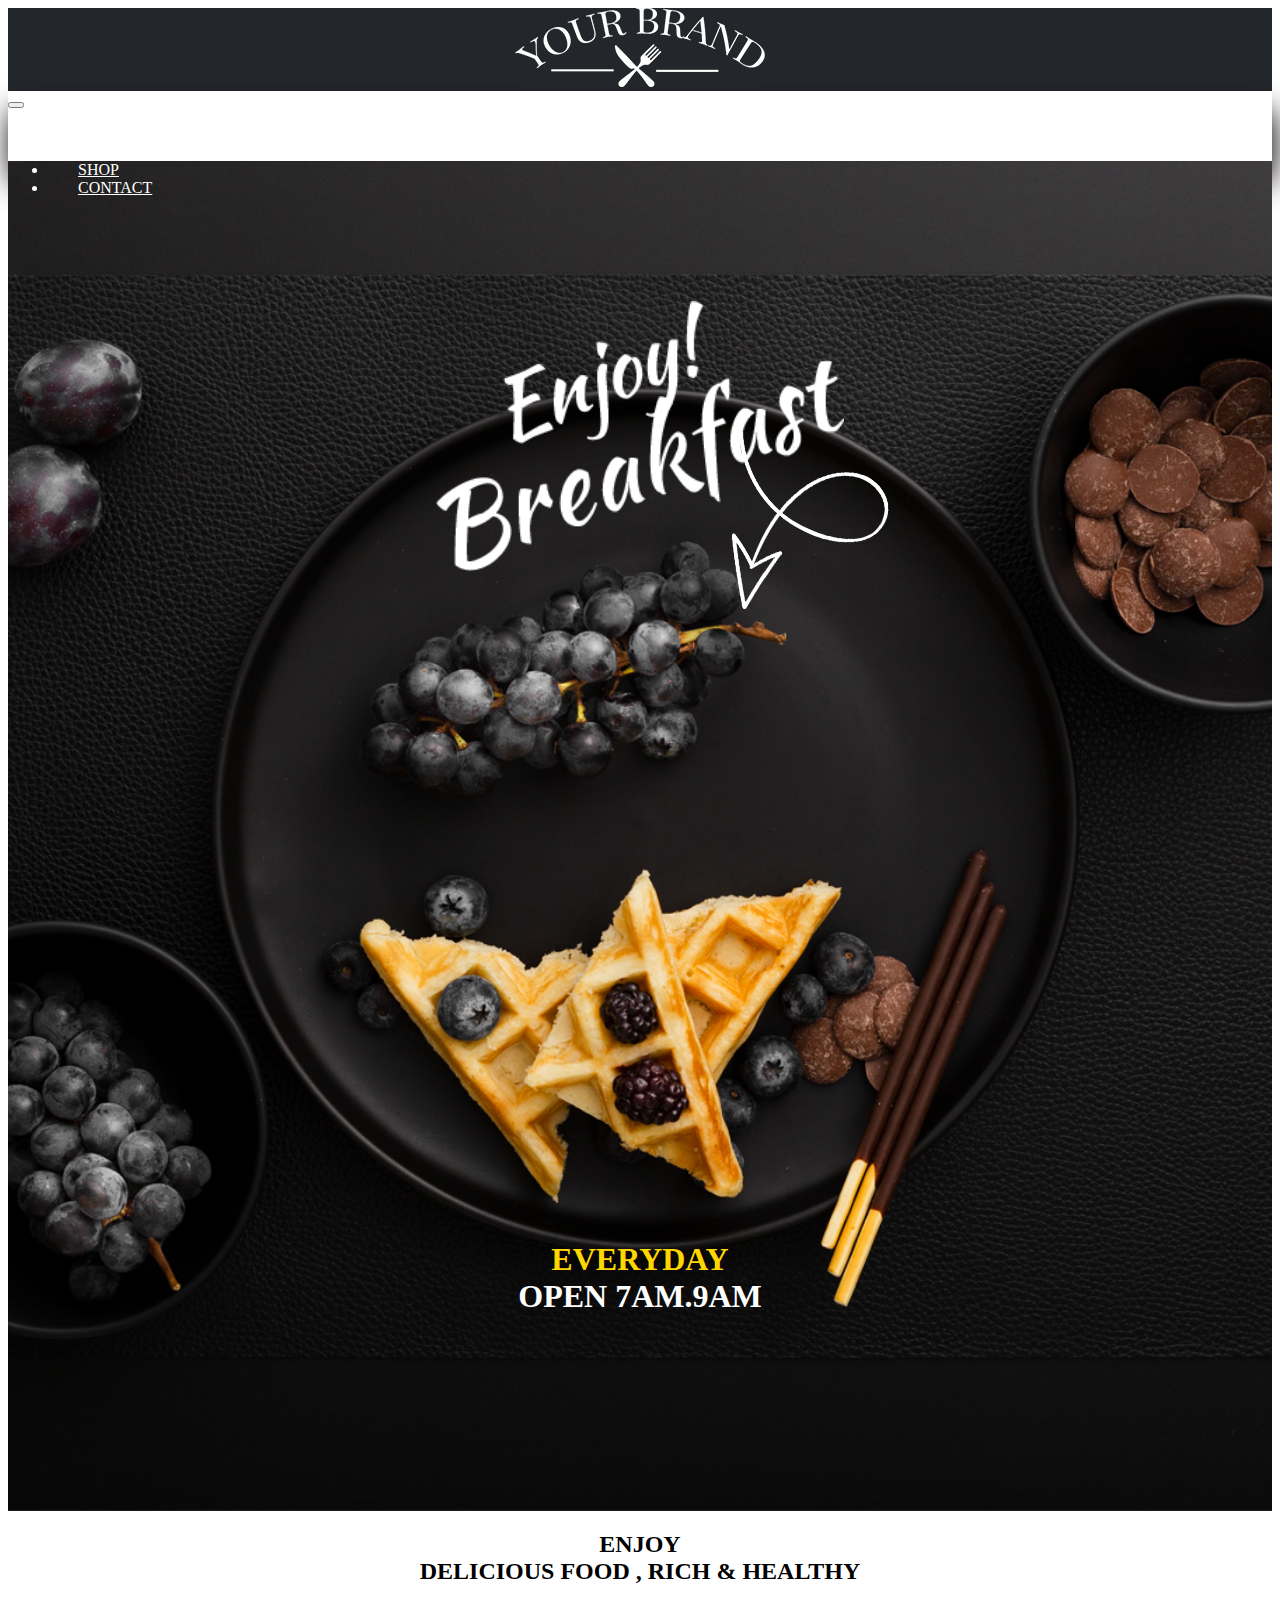
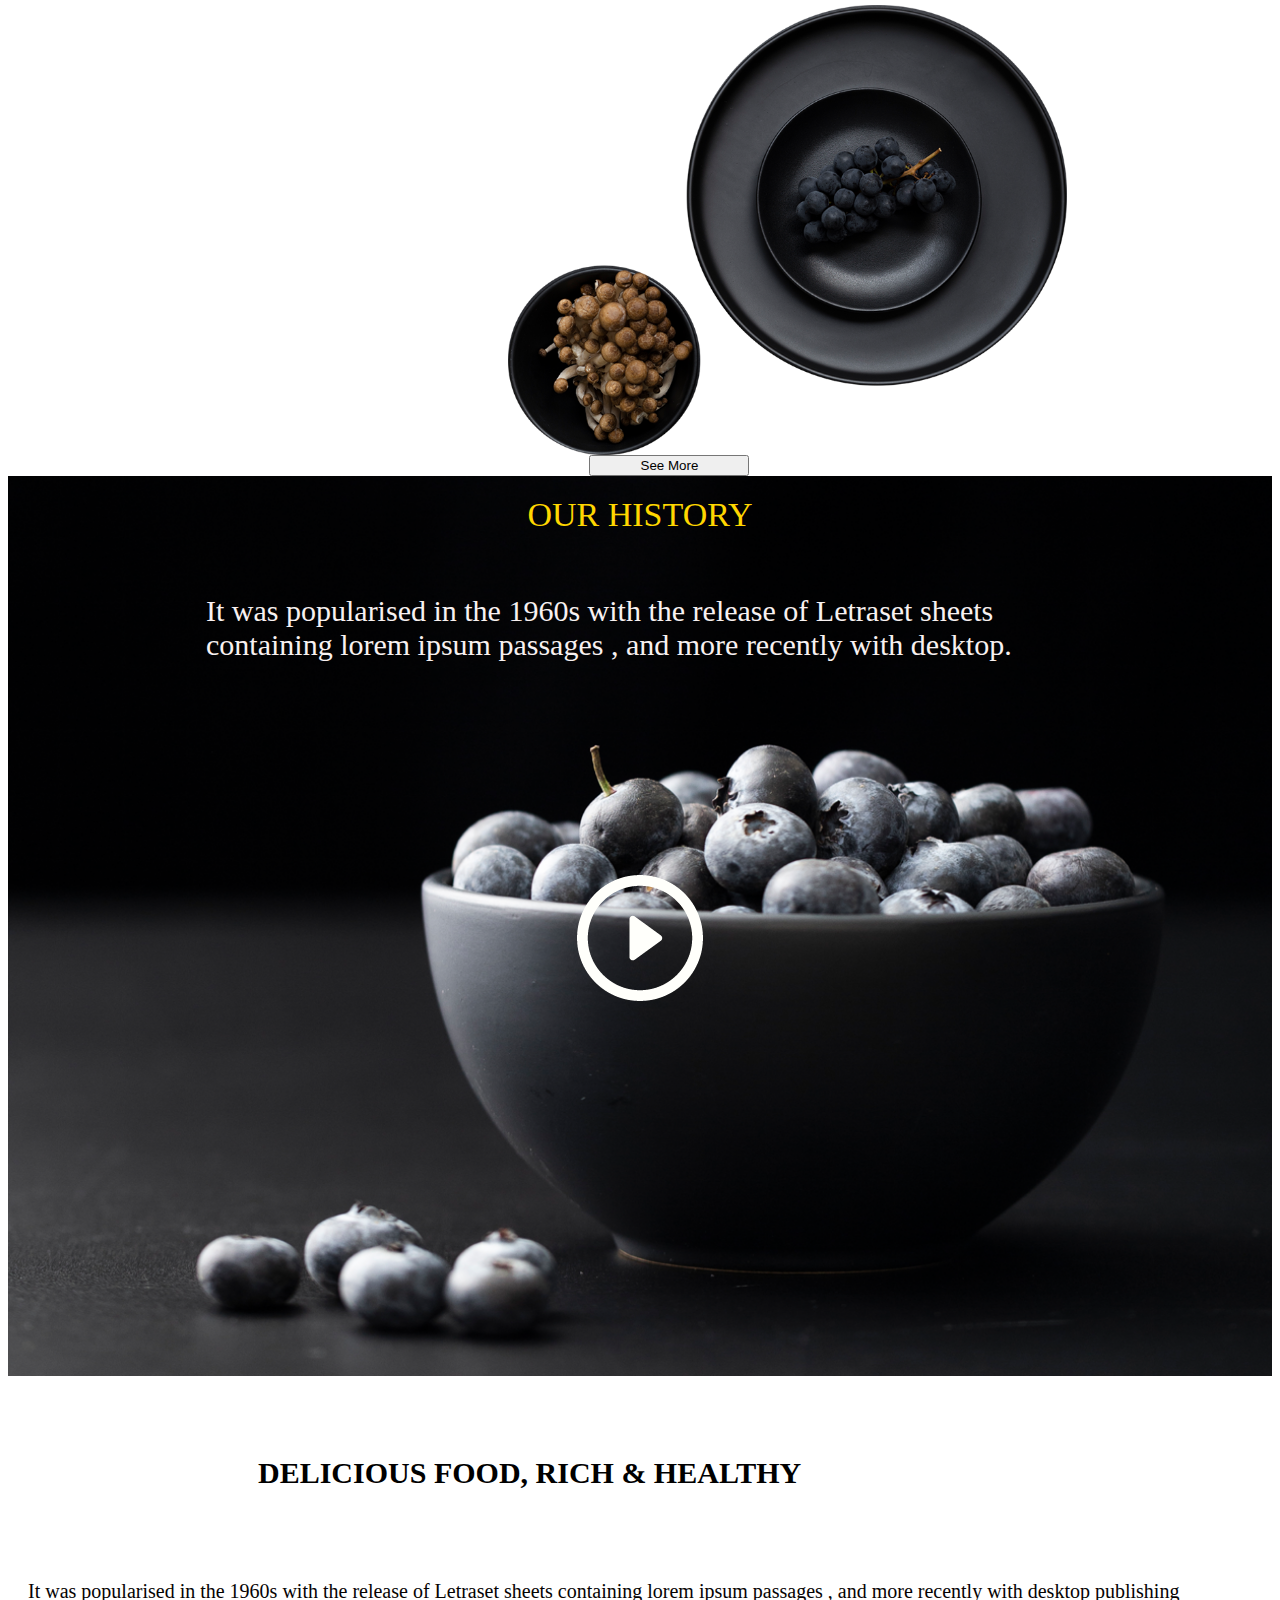
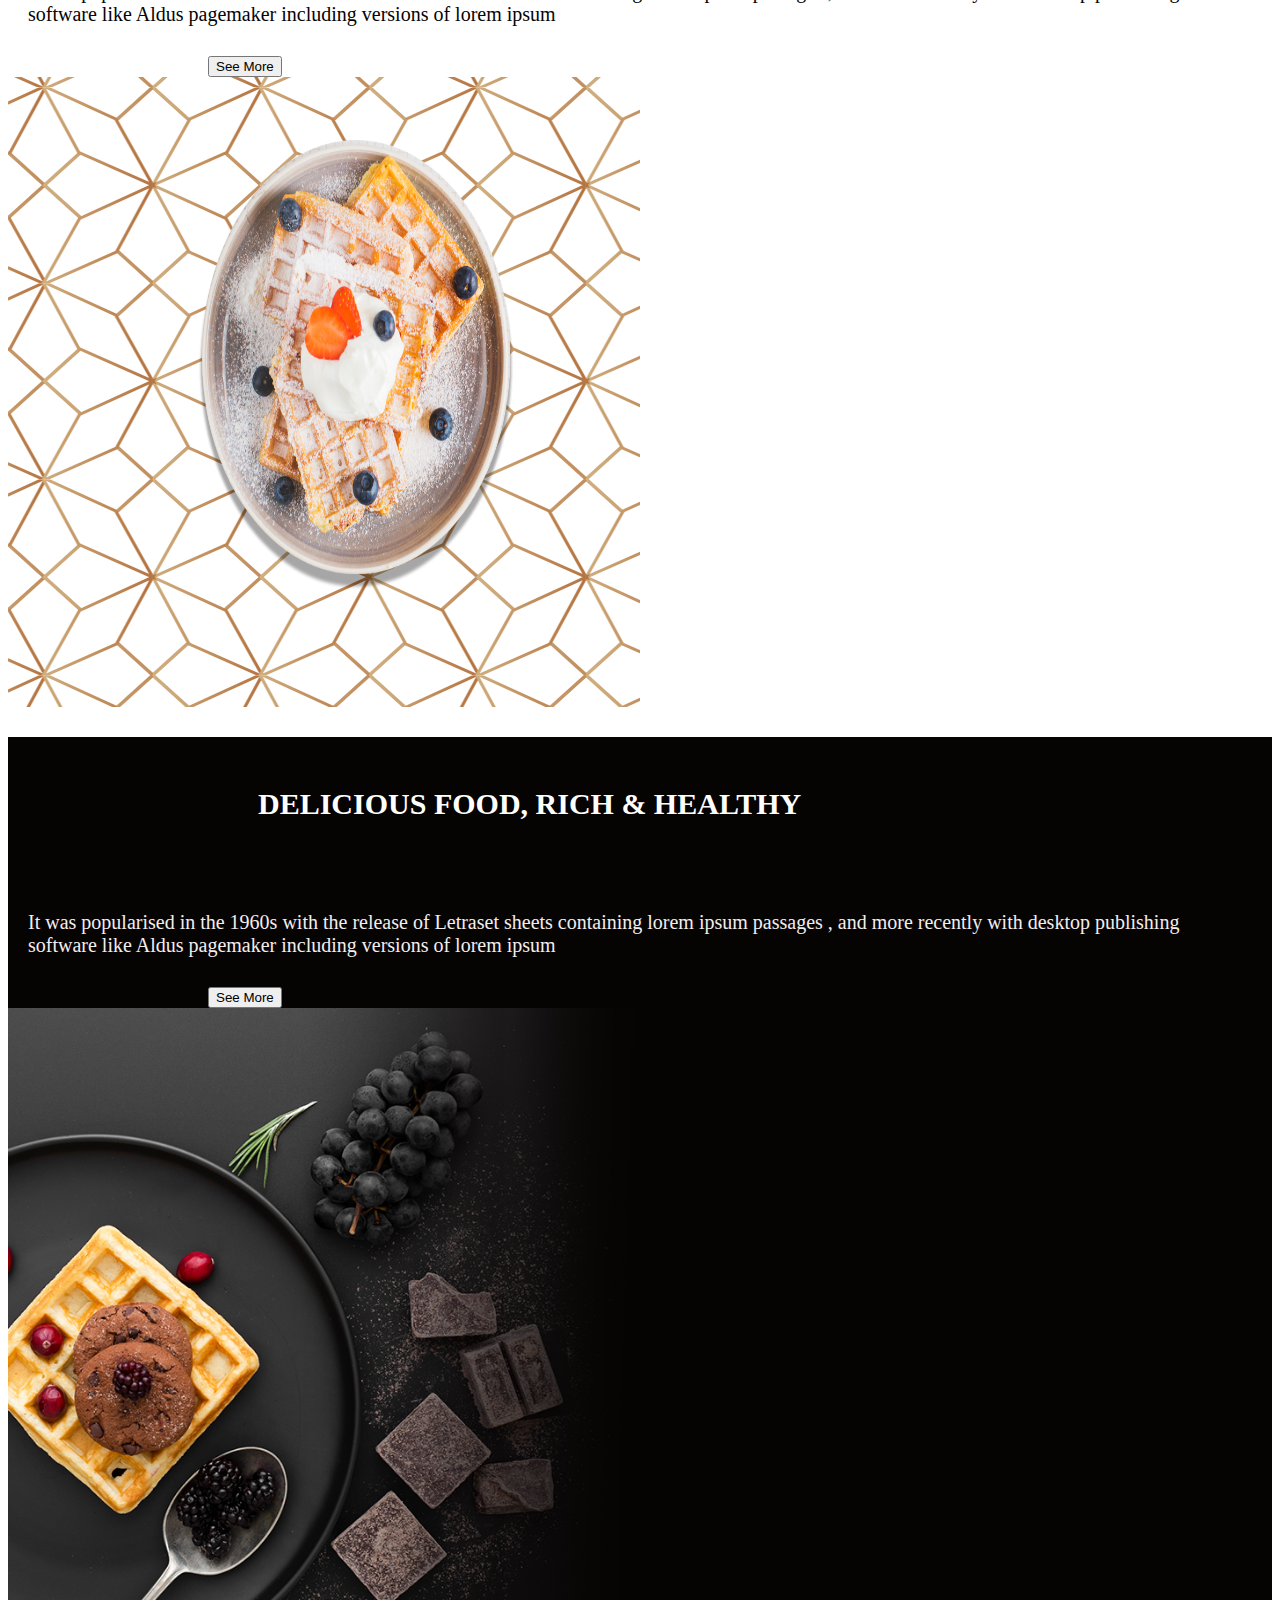
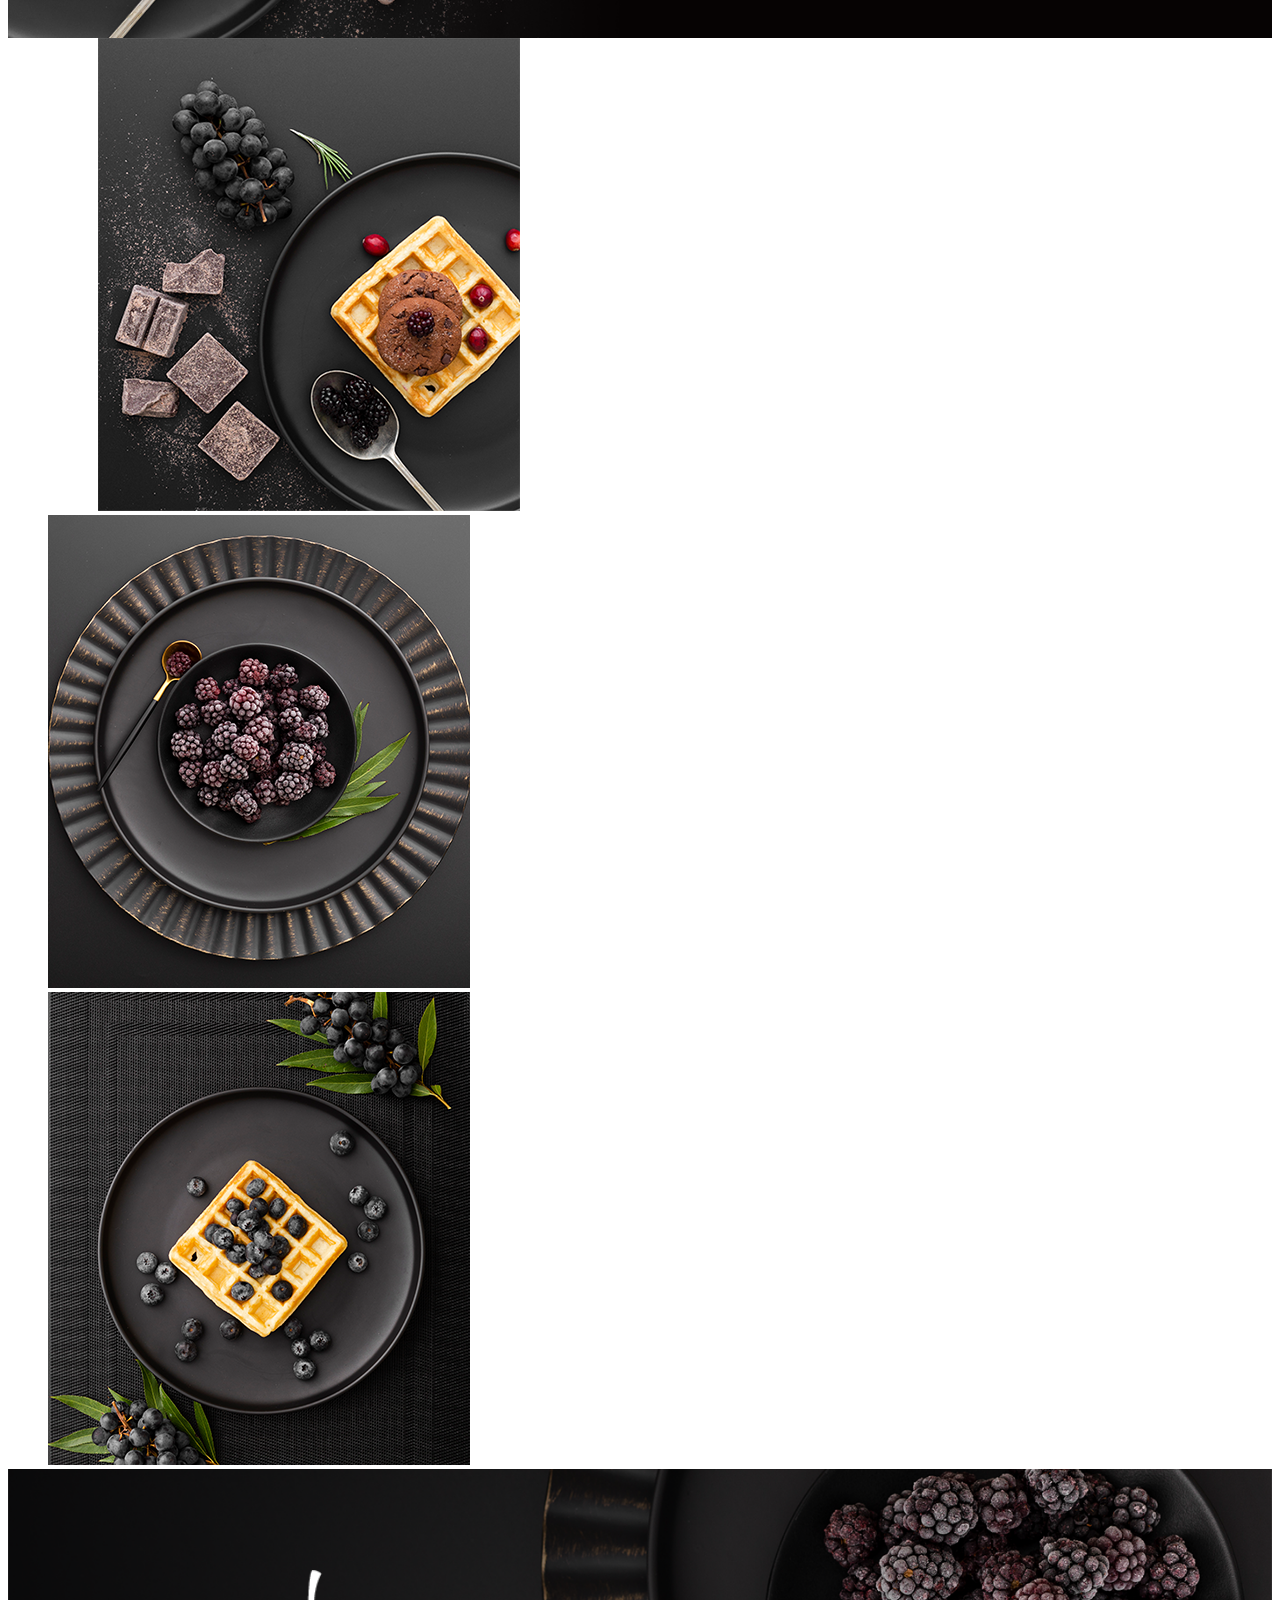
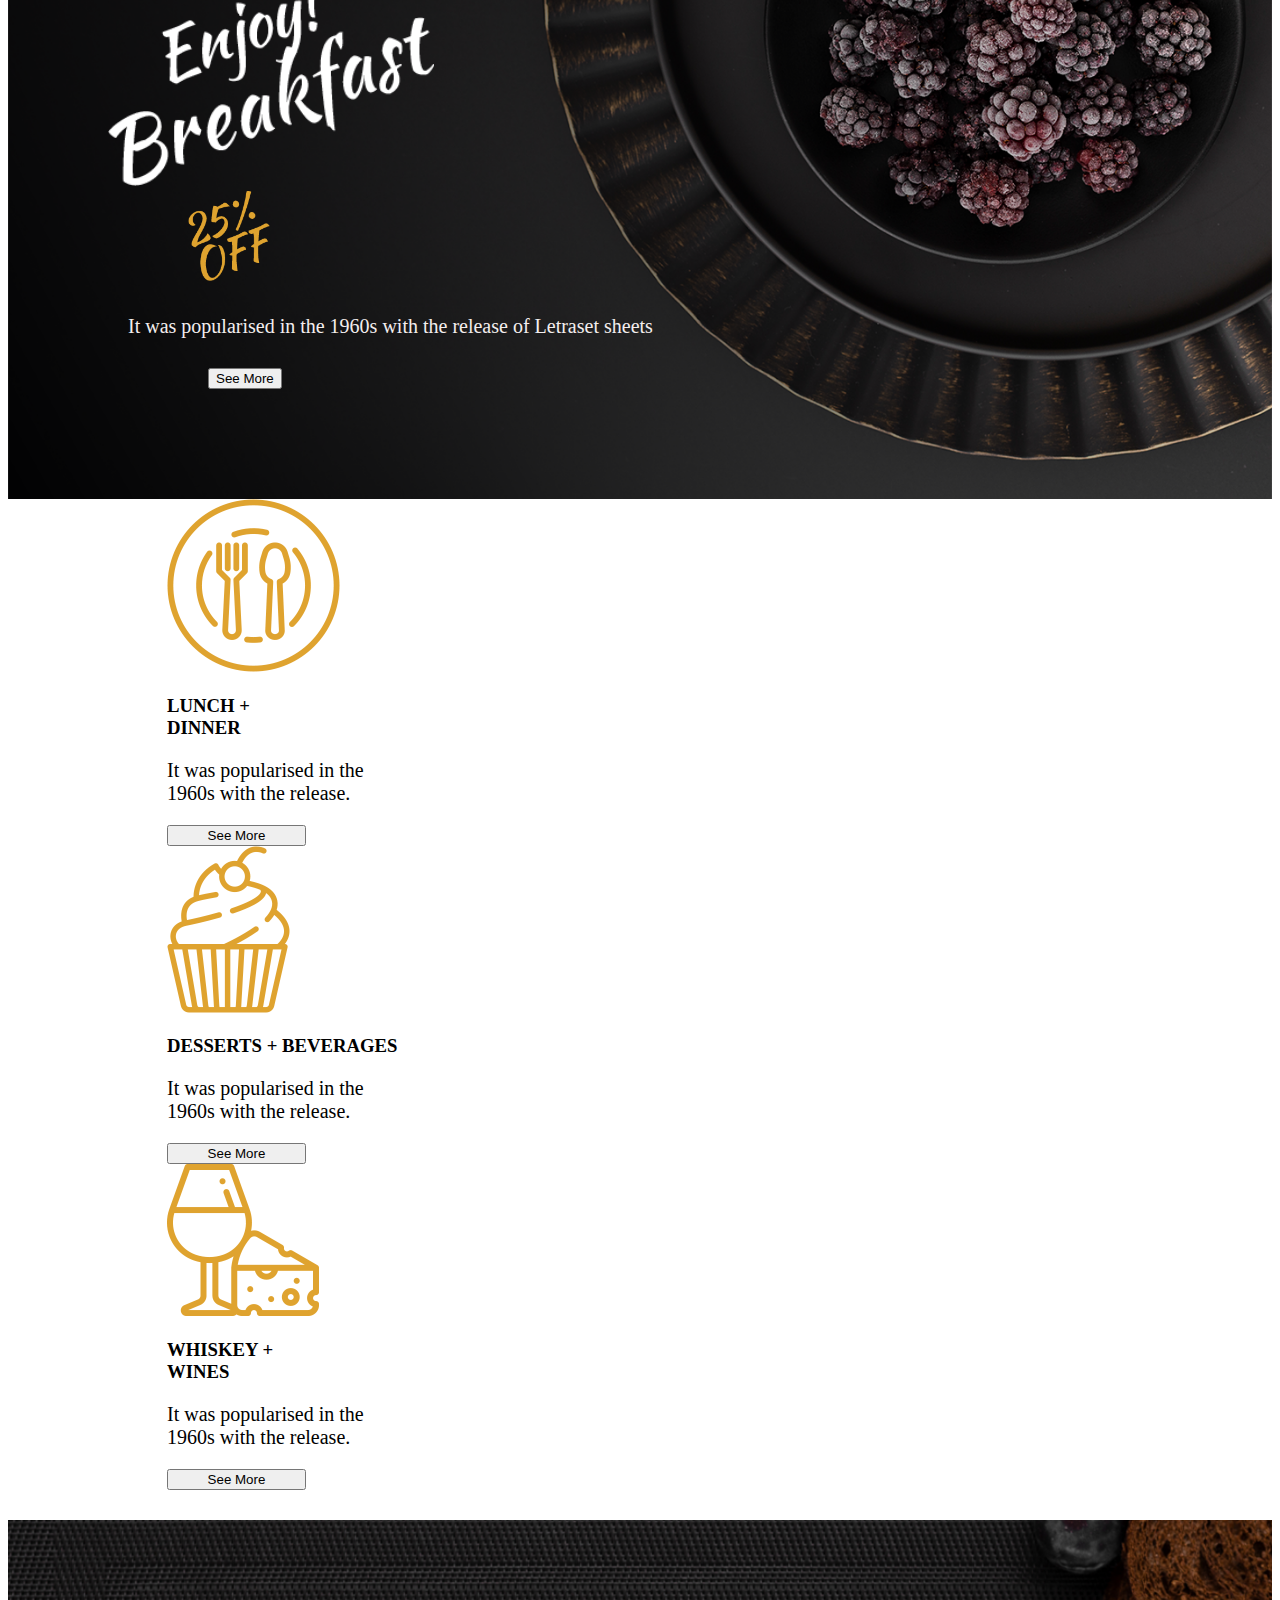
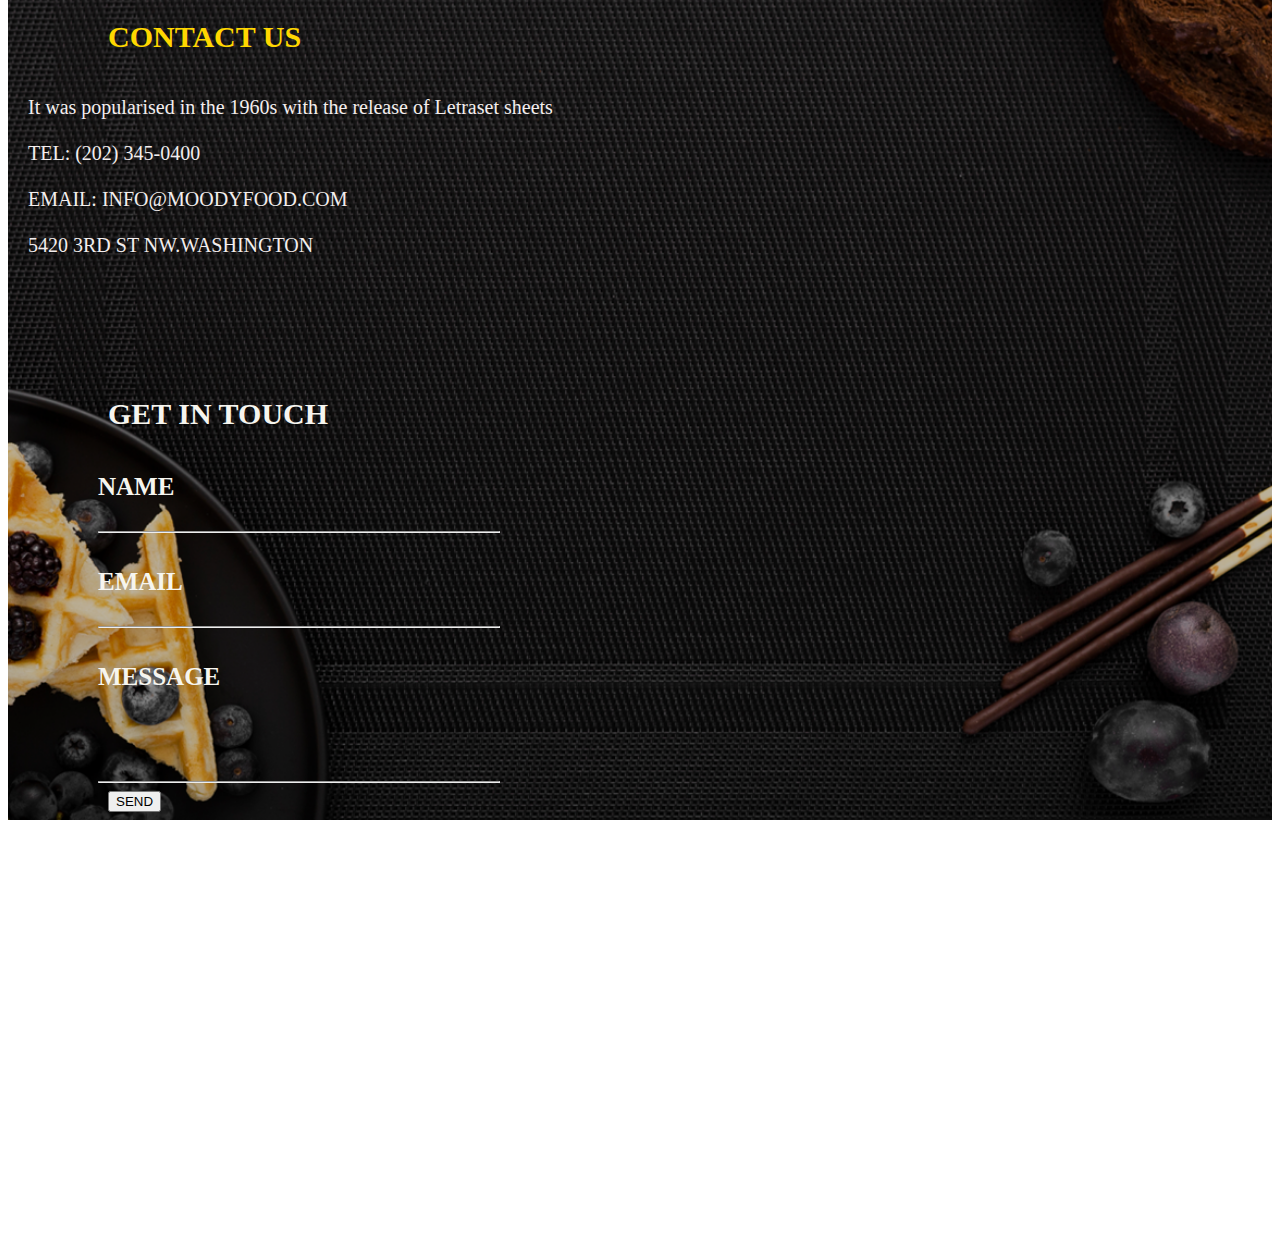
<file: index.html>
<!doctype html>
<html lang="en">
  <head>
    <meta charset="utf-8">
    <meta name="viewport" content="width=device-width, initial-scale=1.0">
    <title>Bootstrap demo</title>
    <link href="https://cdn.jsdelivr.net/npm/bootstrap@5.0.2/dist/css/bootstrap.min.css" rel="stylesheet" integrity="sha384-EVSTQN3/azprG1Anm3QDgpJLIm9Nao0Yz1ztcQTwFspd3yD65VohhpuuCOmLASjC" crossorigin="anonymous">
    
    <script src="https://cdn.jsdelivr.net/npm/bootstrap@5.0.2/dist/js/bootstrap.bundle.min.js" integrity="sha384-MrcW6ZMFYlzcLA8Nl+NtUVF0sA7MsXsP1UyJoMp4YLEuNSfAP+JcXn/tWtIaxVXM" crossorigin="anonymous"></script>
   <link rel="stylesheet" href="./style.css">
 <link rel="preconnect" href="https://fonts.googleapis.com">
<link rel="preconnect" href="https://fonts.gstatic.com" crossorigin>
<link href="https://fonts.googleapis.com/css2?family=Pixelify+Sans:wght@500&display=swap" rel="stylesheet">
<link rel="stylesheet" href="https://cdnjs.cloudflare.com/ajax/libs/font-awesome/6.4.2/css/all.min.css" integrity="sha512-z3gLpd7yknf1YoNbCzqRKc4qyor8gaKU1qmn+CShxbuBusANI9QpRohGBreCFkKxLhei6S9CQXFEbbKuqLg0DA==" crossorigin="anonymous" referrerpolicy="no-referrer" />
<link href="https://fonts.googleapis.com/css2?family=Slabo+13px&display=swap" rel="stylesheet"> 
<link rel="stylesheet" href="https://cdnjs.cloudflare.com/ajax/libs/font-awesome/6.4.2/css/all.min.css" integrity="sha512-z3gLpd7yknf1YoNbCzqRKc4qyor8gaKU1qmn+CShxbuBusANI9QpRohGBreCFkKxLhei6S9CQXFEbbKuqLg0DA==" crossorigin="anonymous" referrerpolicy="no-referrer" />
<link href="https://fonts.googleapis.com/css2?family=Dancing+Script&display=swap" rel="stylesheet">
<link href="https://fonts.googleapis.com/css2?family=Kaushan+Script&display=swap" rel="stylesheet">
</head>
  <body  >
    
   

 <div  class="companylogo " >
      <img class="img-fluid companylogo" src="./companylogo.png">
      </div>
  <nav class="navbar navbar-expand-lg navbar-dark bg-dark " id="navbar">
    
  <div class="container-fluid">
    <a class="navbar-brand" href="#"></a>
    <button class="navbar-toggler" type="button" data-bs-toggle="collapse" data-bs-target="#navbarNav" aria-controls="navbarNav" aria-expanded="false" aria-label="Toggle navigation">
      <span class="navbar-toggler-icon"></span>
    </button>
    <div class="collapse navbar-collapse" id="navbarNav">
      <ul class="navbar-nav">
        <li class="nav-item" id="navitem1">
          <a class="nav-link active" aria-current="page" href="#home">HOME</a>
        </li>
        <li class="nav-item">
          <a class="nav-link active" aria-current="page" href="#about">ABOUT</a>
        </li>
        <li class="nav-item">
          <a class="nav-link" href="#">SHOP</a>
        </li>
        <li class="nav-item">
          <a class="nav-link" href="#contact">CONTACT</a>
        </li>
       
      </ul>
    </div>
  
</nav>
  <section id="home">
       

<img class="img-fluid" src="./Title.png" id="title-1">
<img class="img-fluid" src="./Design.png" id="arrow">
<h1 class="fs-3" id="imgtext"><span style="color: gold;padding-bottom: 15px;">EVERYDAY</span><br>
OPEN 7AM.9AM</h1>
</div>
  
   </section>
    <!-- HOME 2------------------------------------ -->
      <h2  class="htag">ENJOY<br>
        DELICIOUS FOOD , RICH & HEALTHY
      </h2>
    
<img class="img-fluid  plate" src="./plate.png">
<button type="button" class="btn btn-warning my-5" id="btn" >See More</button> 
   
  </div>
<!-- ABOUT------------------------------------- -->
 <section id="about">
  <div  id="history">
      OUR HISTORY
  </div>
  <p class="text-center text-1 "> It was popularised in the 1960s with the release of Letraset sheets containing lorem ipsum passages , and more recently with desktop.</p>
  <img class="img-fluid playbutton" src="./playbutton.png">

 </section>
 <div class="row">
 <div  class="col-6 container-fluid ">
  <h3 id="heading"   class="fs-3">DELICIOUS FOOD, RICH & HEALTHY</h3>
<p class="text-center text-2">It was popularised in the 1960s with the release of Letraset sheets containing lorem ipsum passages , and more recently with desktop publishing software like Aldus pagemaker including versions of lorem ipsum</p>
<button type="button" class="btn btn-warning my-5" id="btn2" >See More</button>  
</div>
<div class="col-6 " id="about2">
  <img class="img-fluid col-2" src="./waffle.png" id="waffle"> </div>
</div>
<div class="row para-2" >
 <div  class="col-6 container-fluid  order-2">
  <h3 id="heading-2"   class="fs-3">DELICIOUS FOOD, RICH & HEALTHY</h3>
<p class="text-center text-3">It was popularised in the 1960s with the release of Letraset sheets containing lorem ipsum passages , and more recently with desktop publishing software like Aldus pagemaker including versions of lorem ipsum</p>
<button type="button" class="btn btn-warning my-5" id="btn2" >See More</button>  
</div>
<div class="col-6 " id="about3">
  <img class="img-fluid col-2" src="./waffle-2.png" id="waffle-2"> </div>
</div>
<!-- GALLERY---------------------------------------- -->

<div class="row my-3" style="padding-left: 40px;">
  <div class="col-3   mx-lg-5 gallery-1"><img class="img-fluid " src="./gallery-1.png"></div>
   <div class="col-3 mx-lg-2"><img class="img-fluid" src="./gallery-2.png"></div>
    <div class="col-3 mx-lg-5 "><img class="img-fluid" src="./gallery-3.png"></div>
</div>
 <div class="row">
 <div  class="col-12 container-fluid  " id="para3">
  <img class="img-fluid" src="./Title.png" id="title"><br>
   <img class="img-fluid" src="./Text.png" id="offer">
<p class=" text-4 col-3 ">It was popularised in the 1960s with the release of Letraset sheets </p>
<button type="button" class="btn btn-warning my-2" id="btn2" >See More</button>  
</div>
 </div>

 <!-- VECTOR------------------------ -->


<div class="row">
  <div class="col-4 vector" >
<img class="img-fluid my-3" src="./vector1.png">
 <h3    class="fs-3 my-4" id="subheading">LUNCH + <br>DINNER</h3>
 <p class=" text-5 lead-2">It was popularised in the 1960s with the release.</p>
 <button type="button" class="btn btn-warning my-2" id="btn3" >See More</button>
  </div>
  <div class="col-4 vector">
    <img class="img-fluid my-3" src="./vector2.png">
     <h3    class="fs-3 my-4" id="subheading">DESSERTS + BEVERAGES</h3>
     <p class=" text-5 lead-2 ">It was popularised in the 1960s with the release.</p>
     <button type="button" class="btn btn-warning my-2" id="btn3" >See More</button>
  </div>
  <div class="col-4 vector">
    <img class="img-fluid my-5" src="./vector3.png">
     <h3    class="fs-3 " id="subheading">WHISKEY + <br>WINES</h3>
     <p class=" text-5 lead-2">It was popularised in the 1960s with the release.</p>
     <button type="button" class="btn btn-warning my-2" id="btn3" >See More</button>
  </div>
</div>

<section id="contact">
  <div class="row my-3">
    <div class="col-4">
      <h3 id="heading-3"   class="fs-3">CONTACT US</h3>
<p class="text-center text-6">It was popularised in the 1960s with the release of Letraset sheets <br><br> TEL: (202) 345-0400<br><br>
EMAIL: INFO@MOODYFOOD.COM<br><br>
5420 3RD ST NW.WASHINGTON</p>
  </div> 
<div class="col-4 form">
       <h3 id="heading-4"   class="fs-3">GET IN TOUCH</h3>
        <h3 id="subheading-2"   class="fs-3">NAME</h3>
        <hr id="line">
      <h3 id="subheading-2"   class="fs-3">EMAIL</h3>
        <hr id="line">
        <h3 id="subheading-2"   class="fs-3">MESSAGE</h3>
        <hr id="line-2">
         <button type="button" class="btn btn-warning my-2" id="btn4" >SEND</button>
</div>
<div class="col-2 logos mx-5">
  <img class="img-fluid logo Twitter" src="./Twitter.png">
  <img class="img-fluid logo" src="./Facebook.png">
    <img class="img-fluid logo" src="./Instagram (1).png">
      <img class="img-fluid logo" src="./Linkedin.png">
</div>

</section>




  </body>
</html>
</file>
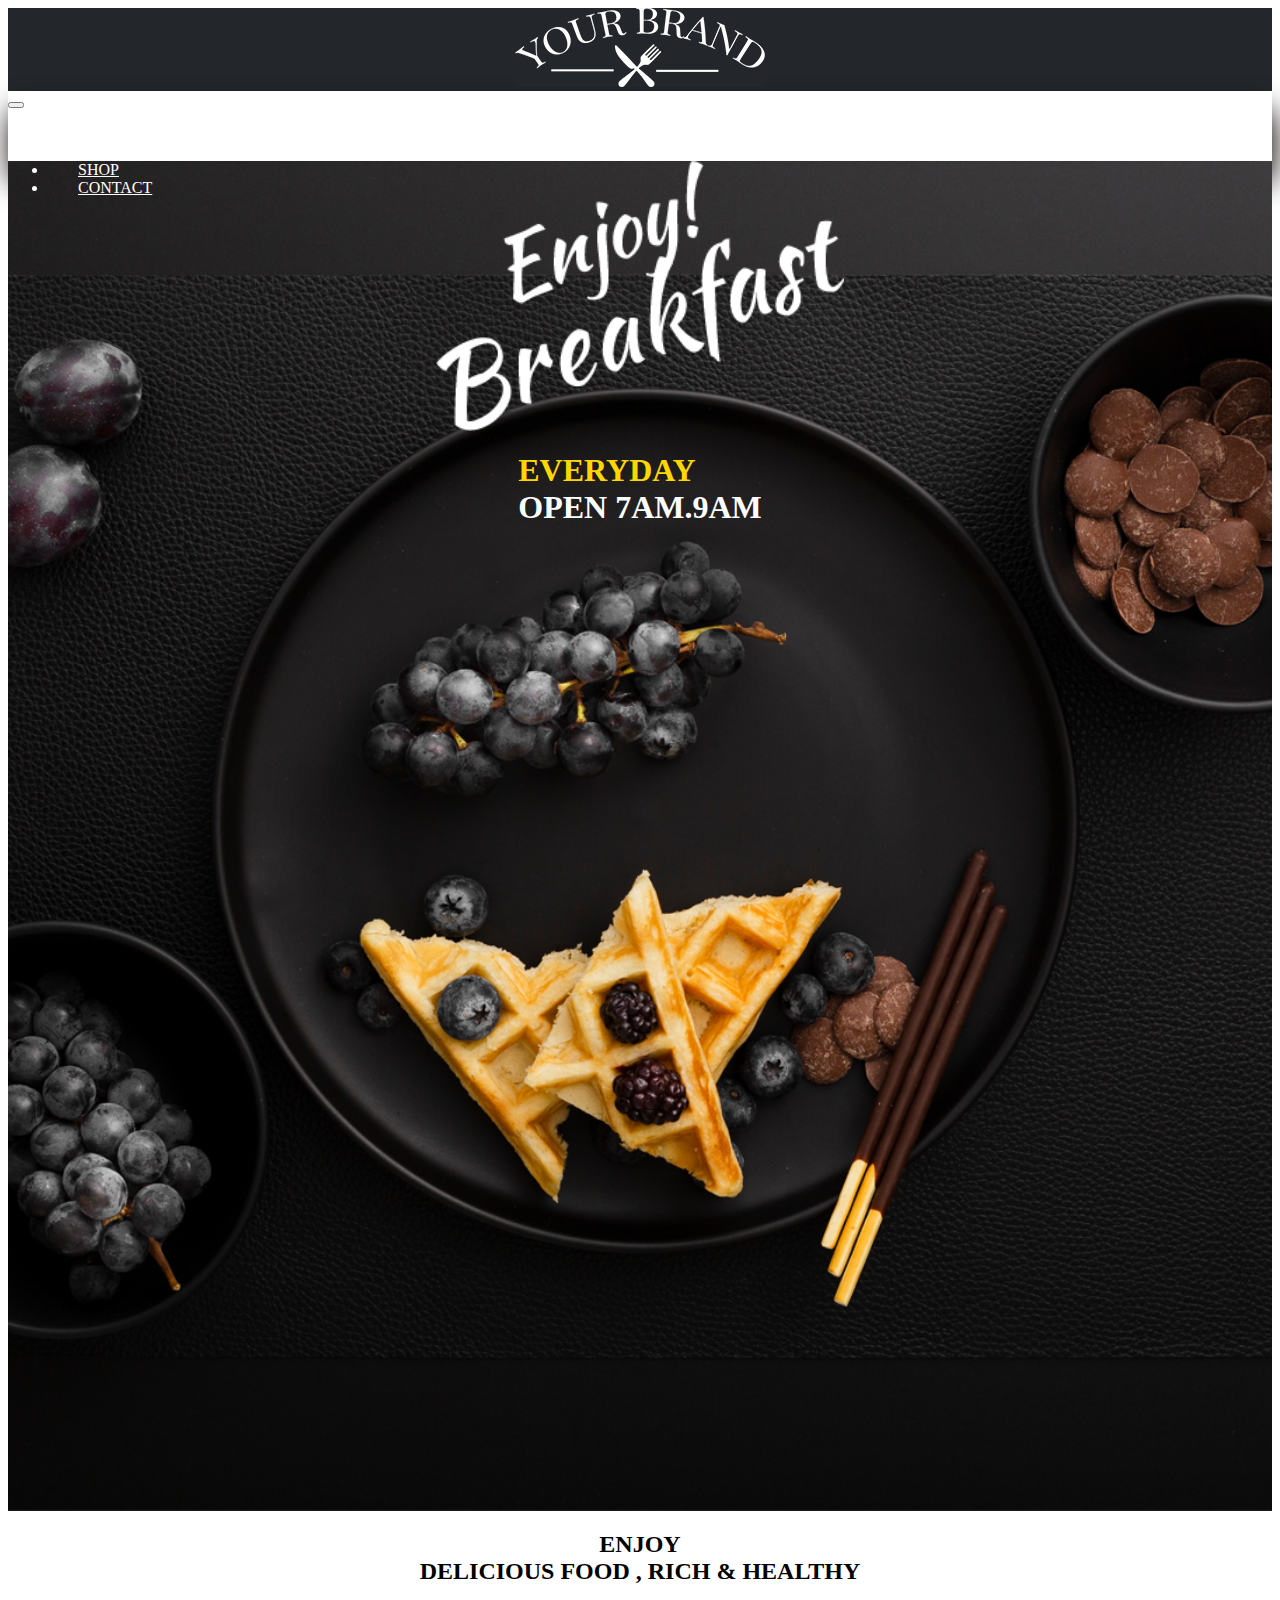
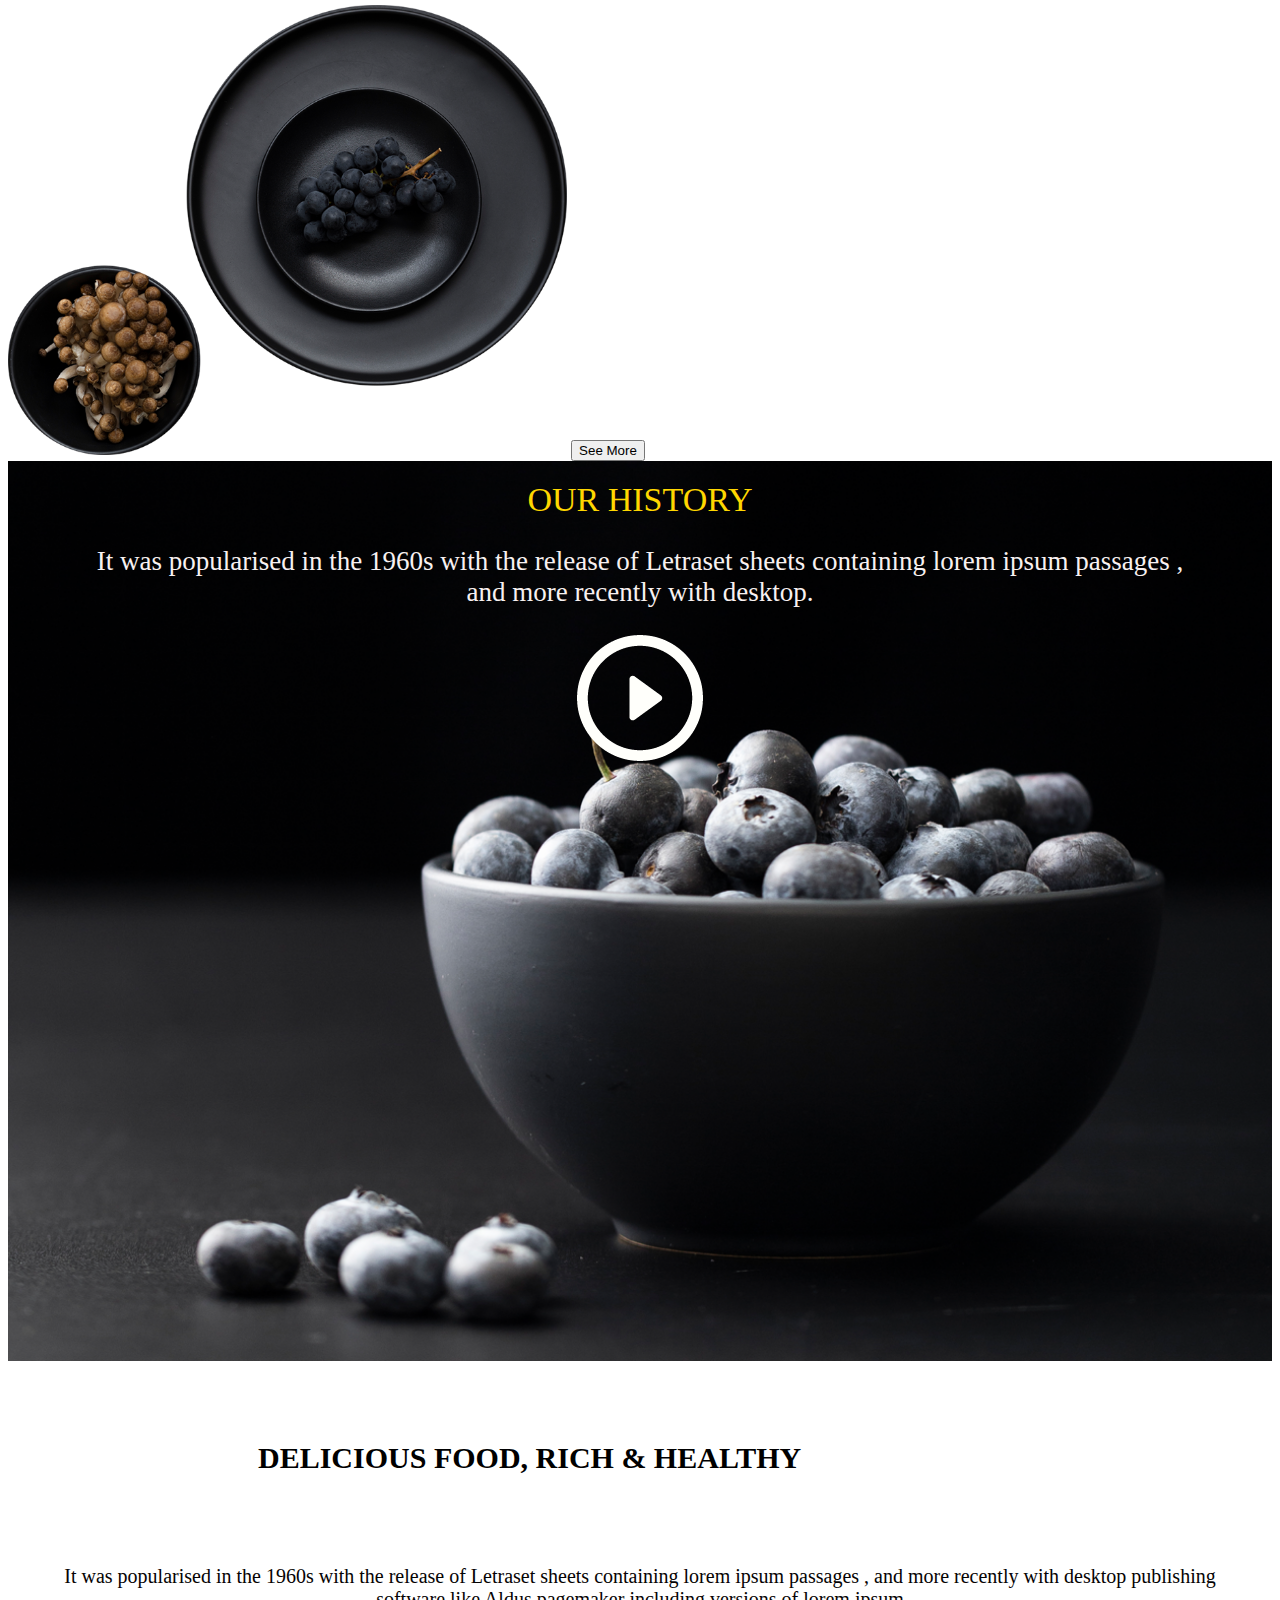
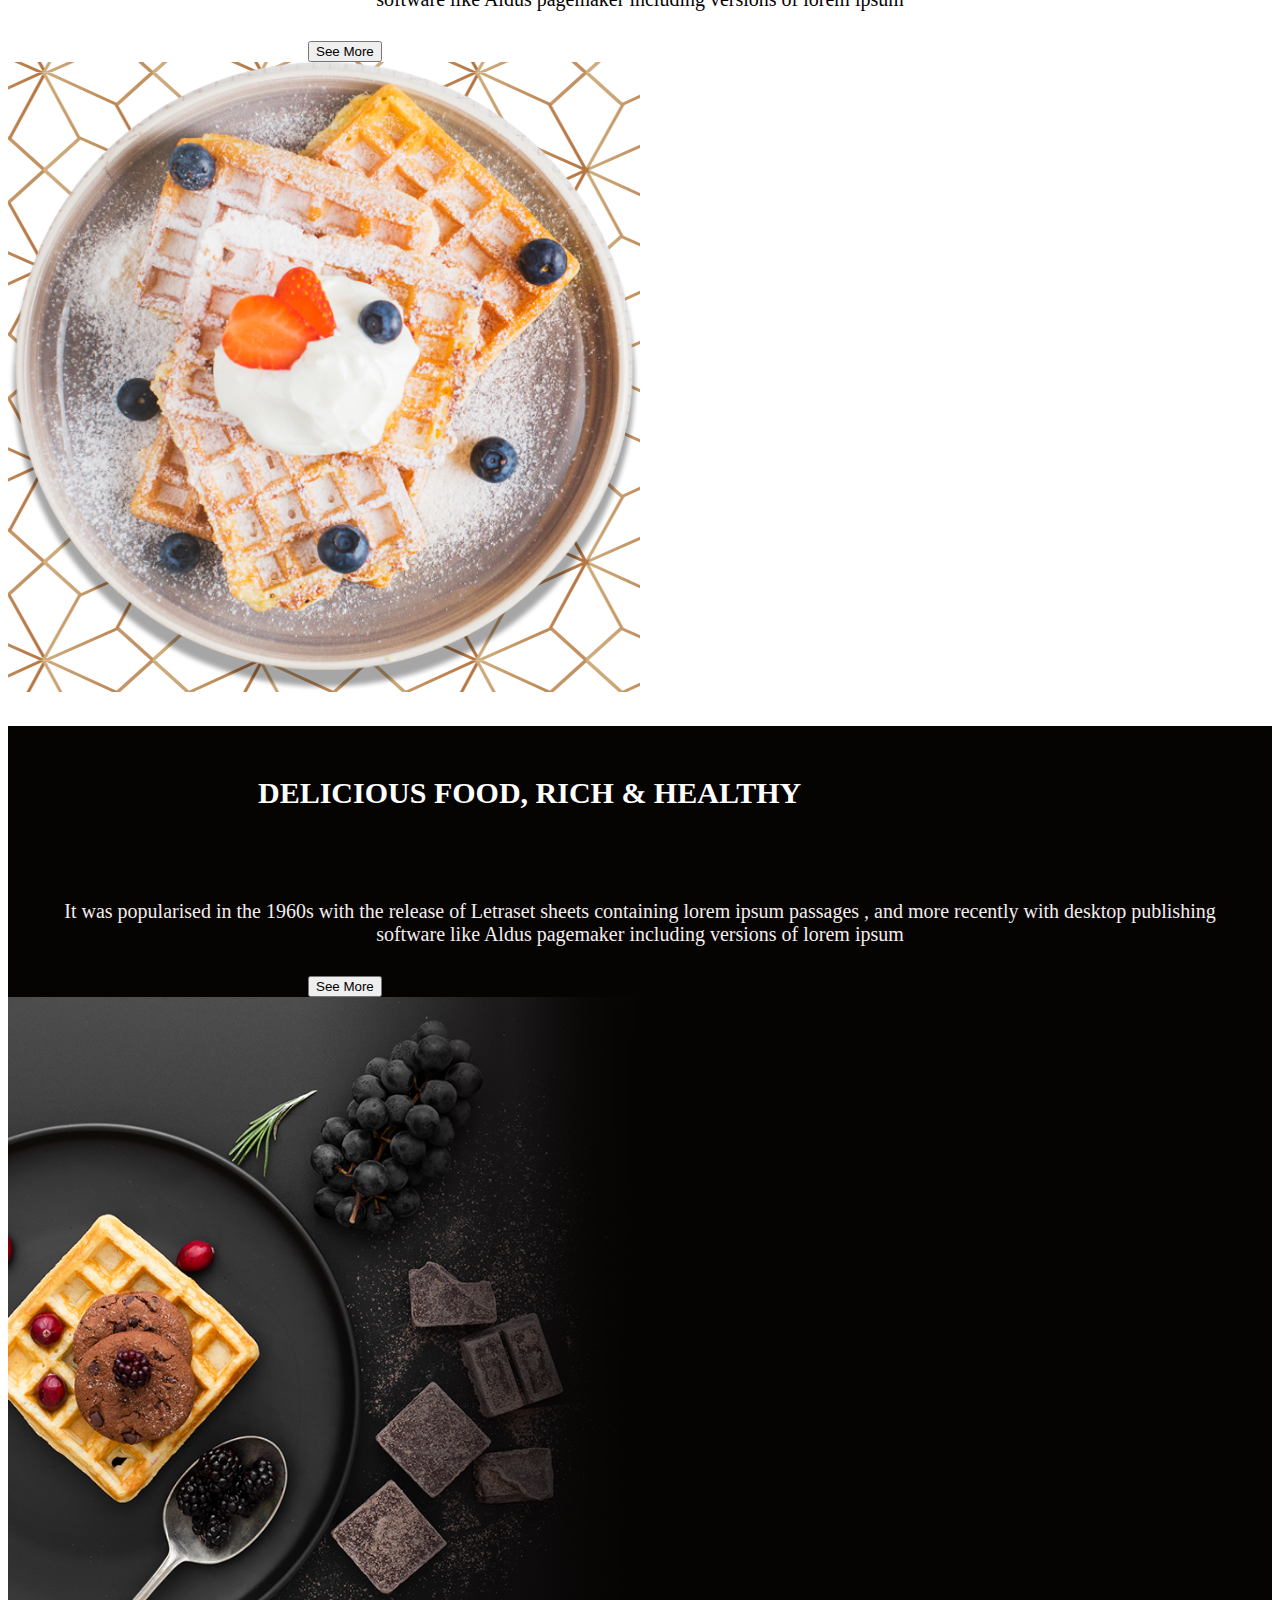
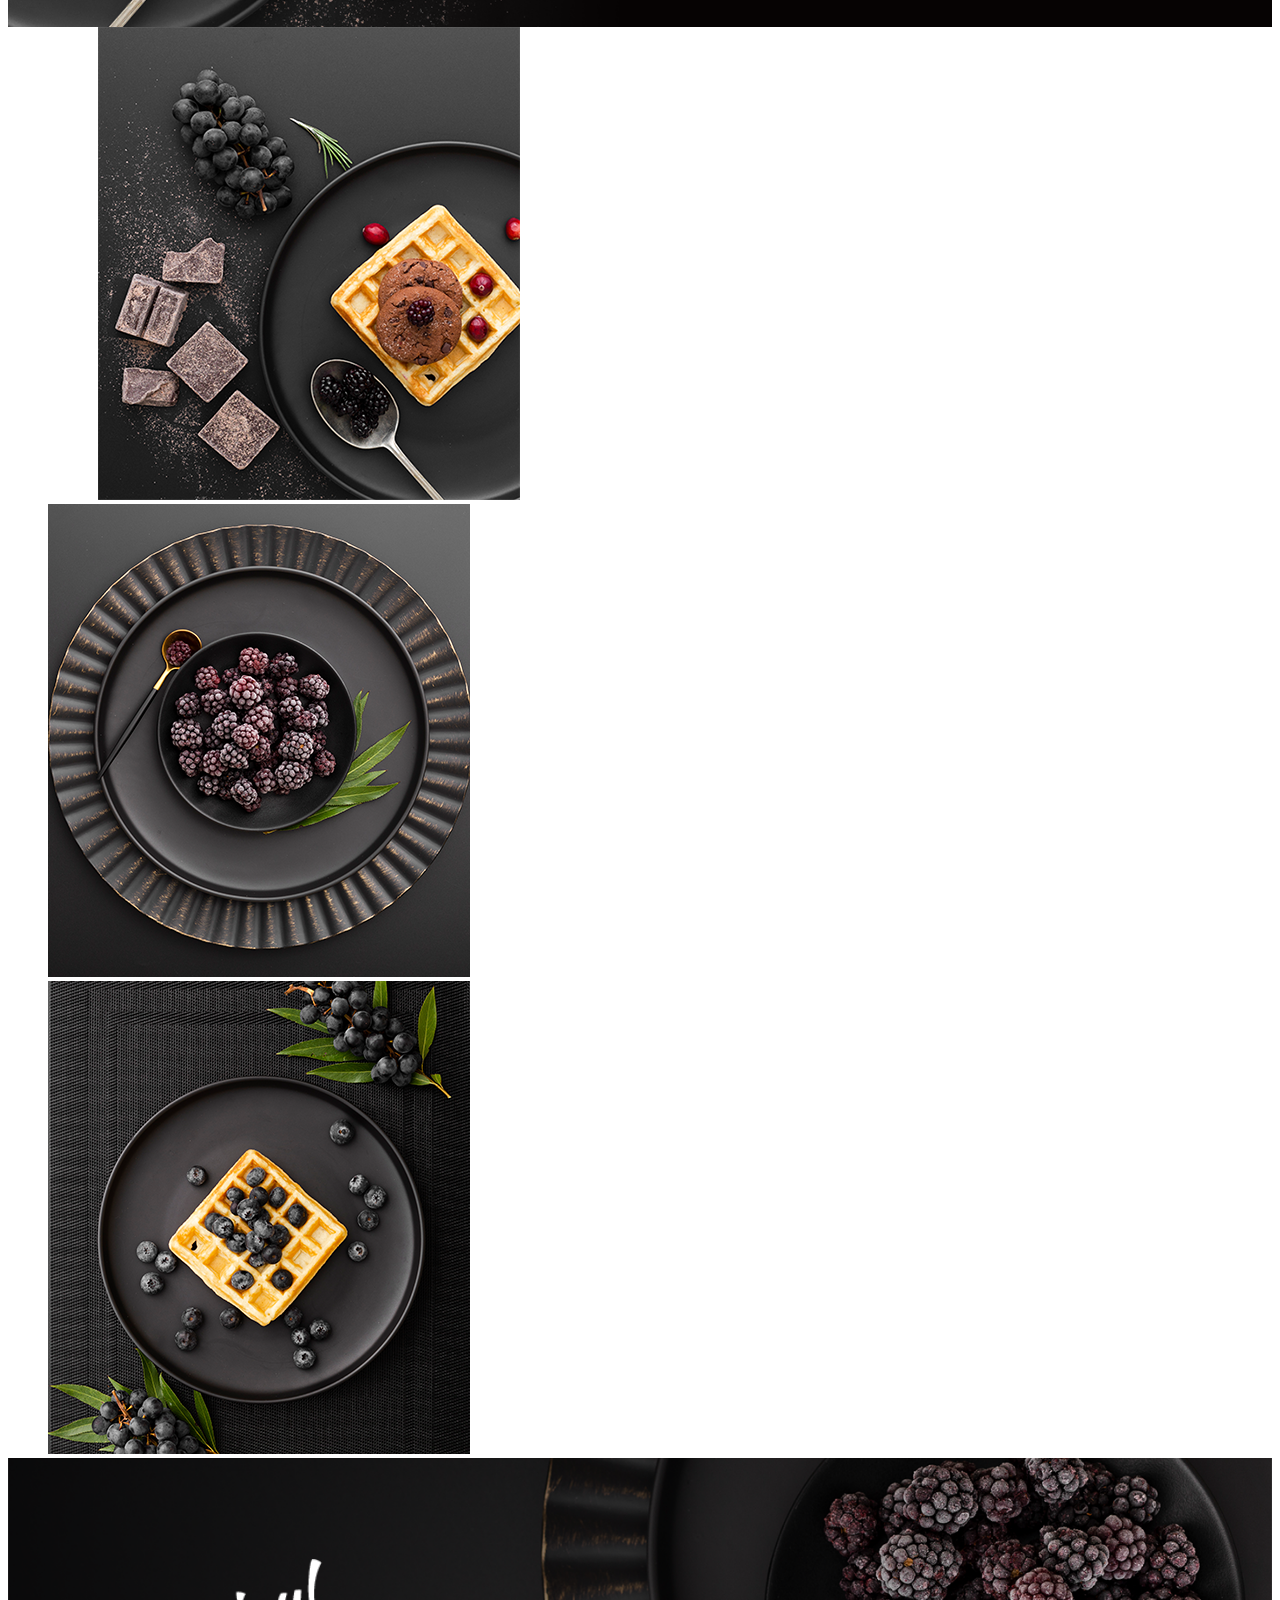
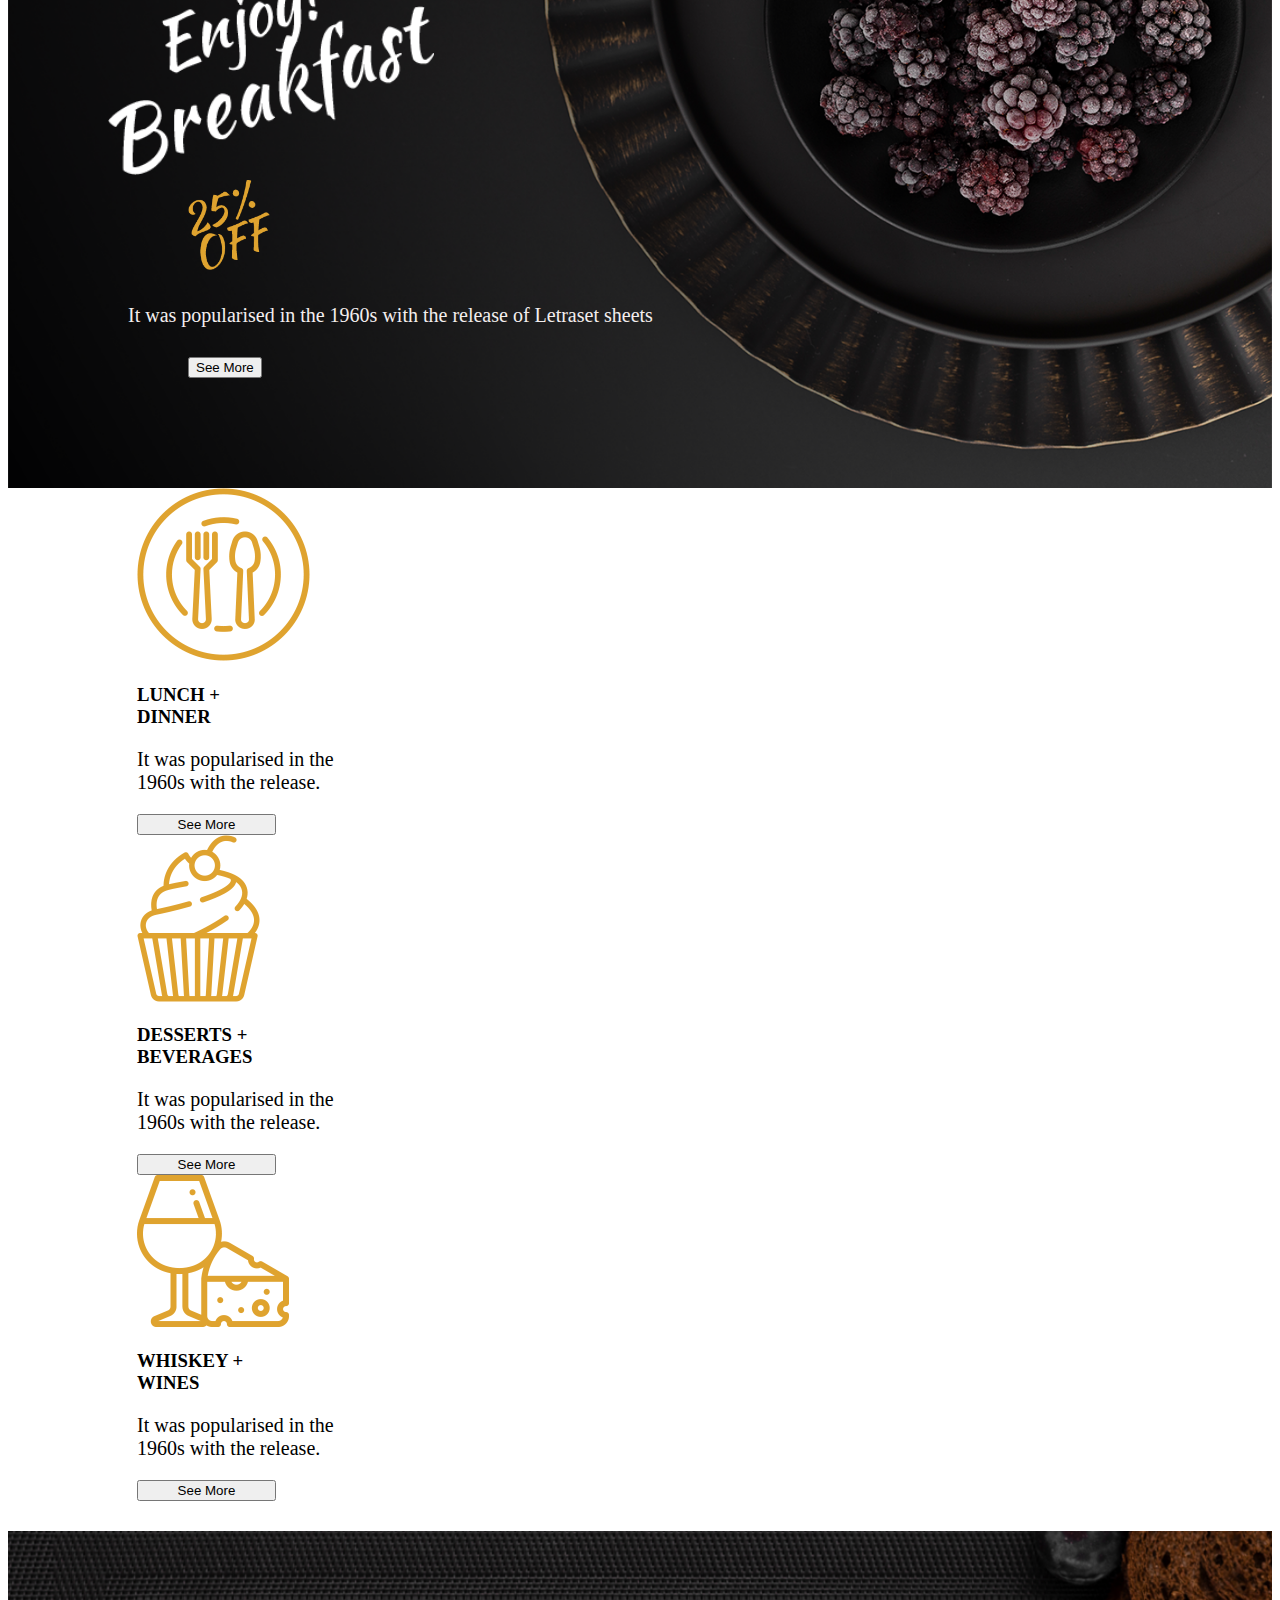
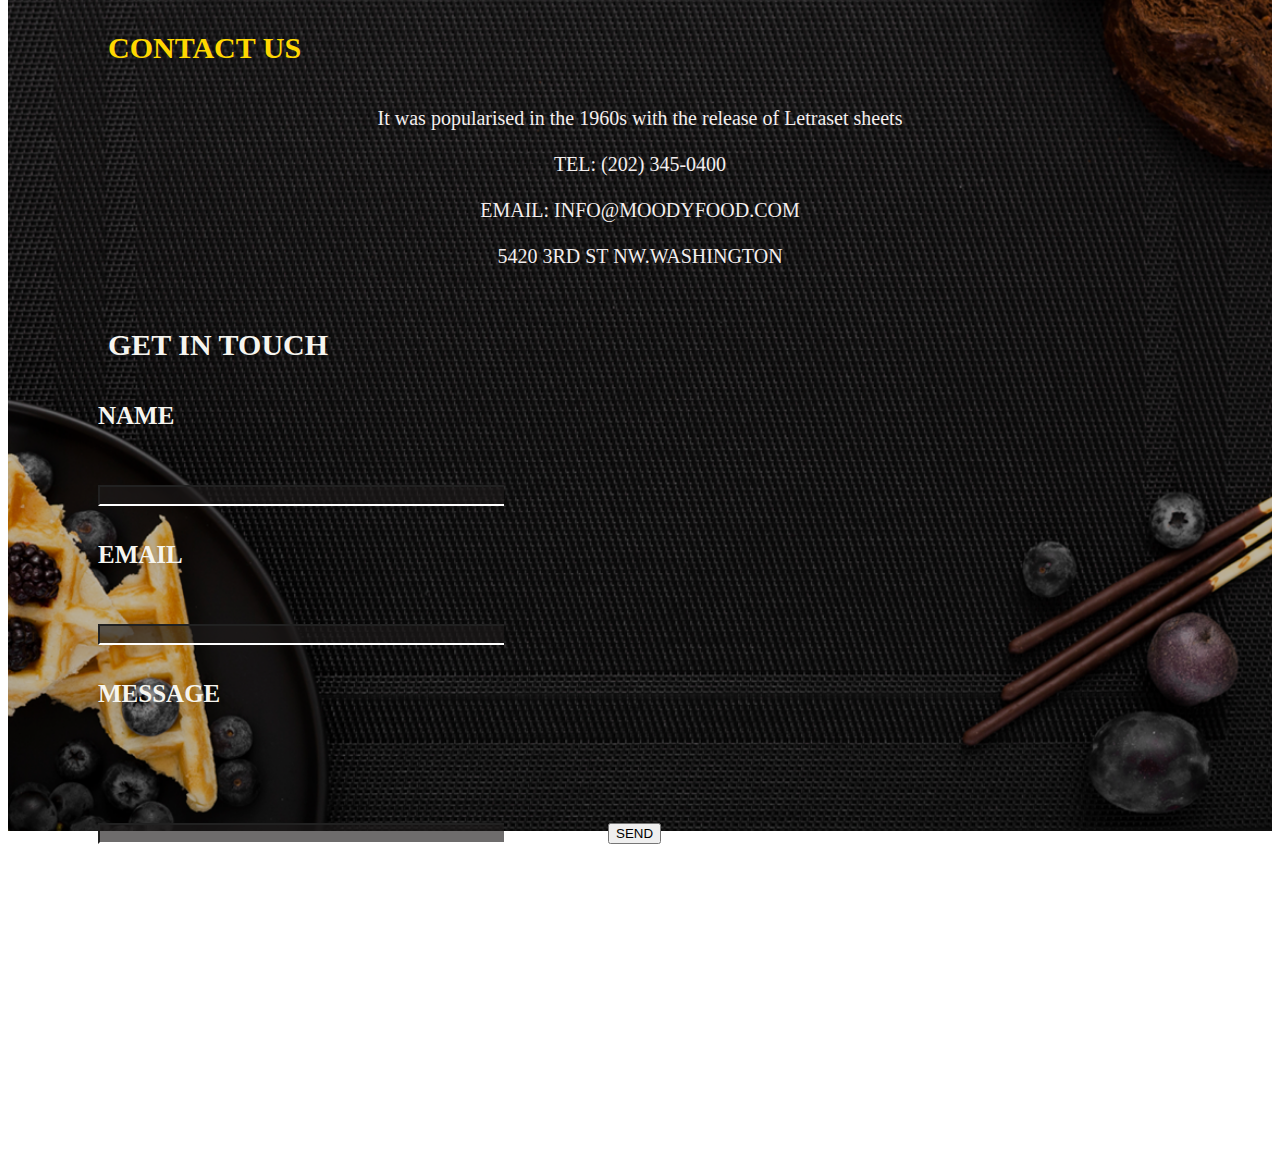
<file: webpage.html>
<!doctype html>
<html lang="en">
  <head>
    <meta charset="utf-8">
    <meta name="viewport" content="width=device-width, initial-scale=1.0">
    <title>Bootstrap demo</title>
    <link href="https://cdn.jsdelivr.net/npm/bootstrap@5.0.2/dist/css/bootstrap.min.css" rel="stylesheet" integrity="sha384-EVSTQN3/azprG1Anm3QDgpJLIm9Nao0Yz1ztcQTwFspd3yD65VohhpuuCOmLASjC" crossorigin="anonymous">
    
    <script src="https://cdn.jsdelivr.net/npm/bootstrap@5.0.2/dist/js/bootstrap.bundle.min.js" integrity="sha384-MrcW6ZMFYlzcLA8Nl+NtUVF0sA7MsXsP1UyJoMp4YLEuNSfAP+JcXn/tWtIaxVXM" crossorigin="anonymous"></script>
   <link rel="stylesheet" href="./style2.css">
 <link rel="preconnect" href="https://fonts.googleapis.com">
<link rel="preconnect" href="https://fonts.gstatic.com" crossorigin>
<link href="https://fonts.googleapis.com/css2?family=Pixelify+Sans:wght@500&display=swap" rel="stylesheet">
<link rel="stylesheet" href="https://cdnjs.cloudflare.com/ajax/libs/font-awesome/6.4.2/css/all.min.css" integrity="sha512-z3gLpd7yknf1YoNbCzqRKc4qyor8gaKU1qmn+CShxbuBusANI9QpRohGBreCFkKxLhei6S9CQXFEbbKuqLg0DA==" crossorigin="anonymous" referrerpolicy="no-referrer" />
<link href="https://fonts.googleapis.com/css2?family=Slabo+13px&display=swap" rel="stylesheet"> 
<link rel="stylesheet" href="https://cdnjs.cloudflare.com/ajax/libs/font-awesome/6.4.2/css/all.min.css" integrity="sha512-z3gLpd7yknf1YoNbCzqRKc4qyor8gaKU1qmn+CShxbuBusANI9QpRohGBreCFkKxLhei6S9CQXFEbbKuqLg0DA==" crossorigin="anonymous" referrerpolicy="no-referrer" />
<link href="https://fonts.googleapis.com/css2?family=Dancing+Script&display=swap" rel="stylesheet">
<link href="https://fonts.googleapis.com/css2?family=Kaushan+Script&display=swap" rel="stylesheet">
</head>
<body  >
    
   

 <div  class="companylogo " >
      <img class="img-fluid companylogo" src="./companylogo.png">
      </div>
  <nav class="navbar navbar-expand-lg navbar-dark bg-dark " id="navbar">
    
  <div class="container-fluid">
    <a class="navbar-brand" href="#"></a>
    <button class="navbar-toggler" type="button" data-bs-toggle="collapse" data-bs-target="#navbarNav" aria-controls="navbarNav" aria-expanded="false" aria-label="Toggle navigation">
      <span class="navbar-toggler-icon"></span>
    </button>
    <div class="collapse navbar-collapse" id="navbarNav">
      <ul class="navbar-nav">
        <li class="nav-item" id="navitem1">
          <a class="nav-link active" aria-current="page" href="#home">HOME</a>
        </li>
        <li class="nav-item">
          <a class="nav-link active" aria-current="page" href="#about">ABOUT</a>
        </li>
        <li class="nav-item">
          <a class="nav-link" href="#">SHOP</a>
        </li>
        <li class="nav-item">
          <a class="nav-link" href="#contact">CONTACT</a>
        </li>
       
      </ul>
    </div>
  
</nav>
  <section id="home">
       

<img class="img-fluid mx-auto  my-auto" src="./Title.png" id="title-1" >
<!-- <img class="img-fluid mx-auto " src="./Design.png" id="arrow" > -->
<h1 style="color: white;" ><span class="mx-5" style="color: gold;">EVERYDAY</span><br>
OPEN 7AM.9AM</h1>
</div>
 </section>
    <!-- HOME 2------------------------------------ -->
   
    <h2  class="htag">ENJOY<br>
        DELICIOUS FOOD , RICH & HEALTHY
      </h2>
    
<img class="img-fluid mx-auto d-block plate" src="./plate.png">
<button type="button" class="btn btn-warning my-5 mx-auto d-block" >See More</button> 
   
  </div>
  <section id="about" class="text-center">
  <div  id="history">
      OUR HISTORY
  </div>
  <p class="text-center"> It was popularised in the 1960s with the release of Letraset sheets containing lorem ipsum passages ,<br> and more recently with desktop.</p>
  <img class="img-fluid mx-auto d-block my-5" src="./playbutton.png">

 </section>
  <div class="row">
 <div  class="col-6 container-fluid ">
  <h3 id="heading"   class="fs-3">DELICIOUS FOOD, RICH & HEALTHY</h3>
<p class="text-center text-2">It was popularised in the 1960s with the release of Letraset sheets containing lorem ipsum passages , and more recently with desktop publishing software like Aldus pagemaker including versions of lorem ipsum</p>
<button type="button" class="btn btn-warning my-5" id="btn2" >See More</button>  
 </div>
  <img class="img-fluid col-6" id="about2" src="./waffle.png" id="waffle"> </div>


<div class="row para-2" >
 <div  class="col container-fluid  order-2">
  <h3 id="heading-2"   class="fs-3">DELICIOUS FOOD, RICH & HEALTHY</h3>
<p class="text-center text-3">It was popularised in the 1960s with the release of Letraset sheets containing lorem ipsum passages , and more recently with desktop publishing software like Aldus pagemaker including versions of lorem ipsum</p>
<button type="button" class="btn btn-warning my-5" id="btn2" >See More</button>  
</div>
<div class="col " id="about3">
  <img class="img-fluid col-2" src="./waffle-2.png" id="waffle-2"> </div>
</div>

<div class="row my-3" style="padding-left: 40px;">
  <div class="col-3   mx-lg-5 gallery-1"><img class="img-fluid " src="./gallery-1.png"></div>
   <div class="col-3 mx-lg-2"><img class="img-fluid" src="./gallery-2.png"></div>
    <div class="col-3 mx-lg-5 "><img class="img-fluid" src="./gallery-3.png"></div>
</div>
 <div class="row">
 <div  class="col-12 container-fluid  " id="para3">
  <img class="img-fluid" src="./Title.png" id="title"><br>
   <img class="img-fluid" src="./Text.png" id="offer">
<p class=" text-4 col-3 ">It was popularised in the 1960s with the release of Letraset sheets </p>
<button type="button" class="btn btn-warning my-2  " id="btn" >See More</button>  
</div>
 </div>
<div class="row">
  <div class="col-4 vector" >
<img class="img-fluid my-3" src="./vector1.png">
 <h3    class="fs-3 my-4" id="subheading">LUNCH + <br>DINNER</h3>
 <p class=" text-5 lead-2">It was popularised in the 1960s with the release.</p>
 <button type="button" class="btn btn-warning my-2" id="btn3" >See More</button>
  </div>

<div class="col-4 vector">
    <img class="img-fluid my-3" src="./vector2.png">
     <h3    class="fs-3 my-4" id="subheading">DESSERTS +<br> BEVERAGES</h3>
     <p class=" text-5 lead-2 ">It was popularised in the 1960s with the release.</p>
     <button type="button" class="btn btn-warning my-2" id="btn3" >See More</button>
  </div>
  <div class="col-4 vector">
    <img class="img-fluid my-5" src="./vector3.png">
     <h3    class="fs-3 " id="subheading">WHISKEY + <br>WINES</h3>
     <p class=" text-5 lead-2">It was popularised in the 1960s with the release.</p>
     <button type="button" class="btn btn-warning my-2" id="btn3" >See More</button>
  </div>
</div>
<section id="contact">
  <div class="row my-3">
    <div class="col-4">
      <h3 id="heading-3"   class="fs-3">CONTACT US</h3>
<p class="text-center text-6">It was popularised in the 1960s with the release of Letraset sheets <br><br> TEL: (202) 345-0400<br><br>
EMAIL: INFO@MOODYFOOD.COM<br><br>
5420 3RD ST NW.WASHINGTON</p>
  </div> 
  <div class="col-4 form">
       <h3 id="heading-4"   class="fs-3">GET IN TOUCH</h3>
        <h3 id="subheading-2"   class="fs-3">NAME</h3>
       <input type="text"  id="line" >
      <h3 id="subheading-2"   class="fs-3">EMAIL</h3>
       <input type="text"  id="line">
        <h3 id="subheading-2"   class="fs-3">MESSAGE</h3>
        <input type="text"  id="line-2">
         <button type="button" class="btn btn-warning my-2" id="btn4" >SEND</button>
</div>
  <div class="col-2 logos mx-5">
  <i class="fa-brands fa-twitter logo Twitter " style="color: #ffffff;"></i>
  <i class="fa-brands fa-facebook logo" style="color: #ffffff;"></i>
  <i class="fa-brands fa-instagram logo" style="color: #ffffff;"></i>
  <i class="fa-brands fa-linkedin logo" style="color: #ffffff;"></i>
</div>
</section>
</body>
</file>
<file: style.css>
/* Don't add negative margin for all rows */










  

.head{
    padding-left: 60px;
}
nav{
  height: 70px;
  box-shadow: 2px 20px 30px rgb(9, 2, 2);
}

.top-right {
  position: absolute;
  top: 50px;
  left: 500px;
  color: white;

}
.bottom-left {
  position: absolute;
  bottom: 8px;
  left: 16px;
}
/* ------navbar-------- */
.nav-item
{
  color: white;
  padding-left: 30px ;
}

#navitem1{
  margin-left: 500px;
}
#navbarNav .nav-link {
  color: white;
}
#imgtext
{
  position: relative;
  bottom: -610px;
  text-align: center;
  color: white;
}
#mid
{
  position: absolute;
  top: 500px;
  padding-left: 100px;
  font-size: 85rem;
 font-family: 'Kaushan Script', cursive;
  color: white;

}
.companylogo
{
  background-color: #23262a;
  background-position: center;
  text-align: center;
}
#title-1
{
  height: 30vh;
  align-items: center;
  position: relative;
  top: 140px;
}

#home
{
  background-image: url('./background.png');
  width: 100%;
  height: 150vh;
  background-position: center;
  background-size: cover;
  display: flex;
  align-items: center;
  flex-direction: column;
}
#arrow
{
  padding-left: 340px;
}

/* HOME-2----------- */
.row-1
{
  height: 2000px;
}
#btn
{
  position: relative;
  top:81%;
  left:46%;
  width: 160px;
}
  h2{
    text-align: center;
    font-family: 'Playfair Display', serif;
  }
  .plate
  {
    
    background-repeat: no-repeat;
    background-position: center;
  height: 50vh;

    padding-left: 500px ;
    display: block;
  }
  #seebtn
  {
    height: 45px;
    width: 120px;
    position: relative;
    top:450px;
    right:280px;
  }

  /* ABOUT-------------- */
  #about
  {
    background: linear-gradient(rgba(0,0,0,.4),rgba(0,0,0,.6),url('./grapes.png'));
    background-image: url('./grapes.png');
    width: 100%;
    height: 100vh;
    background-position: center;
 background-size: cover;
 background-repeat: no-repeat;
  }
  #history{
  text-align: center;
   font-family: 'Playfair Display', serif;
  color: gold;
  font-size: 34px;
  padding-top: 20px;
}
.text-1
{
  font-size: 30px;
  color: #f8f1f1;
  padding: 30px 198px;
   font-family: 'Playfair Display', serif;
}
.playbutton{
  position: relative;
 left: 45%;
 top:17%
}
/* ABOUT-2---------------------- */
#about2
{
  background-image: url('./netbg.png');
  width: 50%;
  height: 70vh;
  background-repeat: no-repeat;
}
#waffle
{
  width: 50%;
  height: 50vh;
  margin-top: 10%;
  margin-left: 30%;
}
#heading
{
  
  font-size: 30px;
  padding: 50px 250px;
  font-family: 'Playfair Display', serif;
}
.text-2
{
   font-family: 'Playfair Display', serif;
  font-size: 20px;
  color: #060303;
  padding: 10px  20px;
}
#btn2
{
  margin-left: 200px;
}
/* ABOUT3------------------ */
#about3
{
  /* background-image: url('./netbg-2.png'); */
  width: 50%;
  height: 70vh;
  background-repeat: no-repeat;
  background: linear-gradient(rgb(1, 1, 1),black,url('./netbg-2.png'));
}
#waffle-2
{
  
  width: 100%;
  height: 70vh;
 
}
.para-2
{
  background-color: #060303;
}
.text-3
{
   font-family: 'Playfair Display', serif;
  font-size: 20px;
  color: #f3eeee;
  padding: 10px  20px;
}
#heading-2
{
  color: white;
  font-size: 30px;
  padding: 50px 250px;
  font-family: 'Playfair Display', serif;
}
/* GALLERY----------------------- */
.gallery-1
{
  margin-left: 50px;
}

#para3
{
  background-image: url('./rasberry.png');
  width: 100%;
  height: 70vh;
  background-repeat: no-repeat;
  background-position: center;
  background-size: cover;
}
.text-4
{
   font-family: 'Playfair Display', serif;
  font-size: 20px;
  color: #f3eeee;
  padding: 10px  20px;
  margin-left: 100px;
}

/* VECTOR---------------------- */


#title
{
  margin-top: 100px;
  padding: 1px 100px;
  height: 24vh;
}

#offer
{
  height: 10vh;
  position: relative;
  left: 180px;
}
.text-5
{
   font-family: 'Playfair Display', serif;
  font-size: 20px;
  color: #000000;
  width: 200px;
  
}
#subheading
{
 font-family: 'Playfair Display', serif;
 font-weight: 700;
}
.vector
{
  padding-left: 159px;
}
#btn3
{
 width: 139px;
}
/* CONTACT--------------- */
#contact
{
  background-image: url(./contactbg.png);
  width: 100%;
  height: 100vh;
  background-repeat: no-repeat;
  background-position: center;
  background-size: cover;
}
#heading-3
{
  color:gold;
  font-size: 30px;
 padding: 100px 2px 2px 100px;
  font-family: 'Playfair Display', serif;
}
.text-6
{
   font-family: 'Playfair Display', serif;
  font-size: 20px;
  color: #f3eeee;
  padding: 10px 20px;
}
#heading-4
{
  color:rgb(246, 245, 239);
  font-size: 30px;
 padding: 100px 2px 2px 100px;
  font-family: 'Playfair Display', serif;
}
#subheading-2
{
   font-family: 'Playfair Display', serif;
   color:rgb(246, 245, 239);
    font-size: 25px;
    padding-top: 10px;
    padding-left: 90px;
}
#line
{
  color: white;
  width: 400px;
  margin-top: 30px;
    margin-left: 90px;
    
}
#line-2
{
  color: white;
  width: 400px;
  margin-top: 90px;
    margin-left: 90px;
}
#btn4
{
  margin-left: 100px;
}
.logos{
  display: flex;
  flex-direction: column;
}
.logo
{
  height: 3vh;
  width: 23px;
  margin-top: 60px;
}
.Twitter
{
  margin-top: 140px;
}






@media screen and (max-width:576px) {
 
body 
{
  padding-right: -450px;
}
  #heading
{
  padding: 0;
  font-size: 10px;
}
.text-2
{
  font-size: 15px;
}
.text-1
{
  padding: 10px;
  width: 450px;
 font-size: 15px;
}
#waffle
{
  height: 20vh;
}
#about2
{
  height: 45vh;
}
#btn2
{
  margin-left: 40px;
}
.vector
{
  padding-left: 10px;
}
.lead-2
{
  display: none;
}
.text-4
{
  font-size: 15px;
  padding: 1px  2px;
  margin-left: 100px;
}
#btn2
{
  margin-left: 100px;
}
#heading-2
{
 
  font-size: 7px;
  margin: 0px ;
  padding: 0;
 
}
.logos{
  display: flex;
  flex-direction: row;
  
}
.plate
  {
      height: 30vh;

    padding-left: 70px ;
 
  }
#btn
{
  position: relative;
  top:81%;
  left:26%;
  width: 160px;
}
.text-3
{
 
  font-size: 10px;
  
  padding: 10px  20px;
}
#btn2
{
  position: relative;
  top:-30px;
  margin-left: 40px;
}
.playbutton{
  position: relative;
 left: 45%;
 top:15%
}
#heading-3
{
  
  font-size: 17px;
 padding: 10px ;
}
.text-6
{
  font-size: 15px;
  padding: 10px 20px;
}
#heading-4
{
  font-size: 10px;
 padding: 10px 2px 2px 100px;
}
.Twitter
{
  margin-top: 0px;
}
.logo    
{
  height: 3vh;
  width: 23px;
  margin-top: 0px;
  padding-left: 7px;
}

}

@media  only screen and (min-width:576px)  and (max-width:768px)
{
#subheading
{
 font-weight: 10;
 font-size: 10px;
}
.vector
{
  padding-left: 15px;
}
.lead-2{
  display: none;
}
.text-4
{
  
  font-size: 15px;
  color: #f3eeee;
  padding: 1px  2px;
  margin-left: 100px;
}
#offer
{
  
  position: relative;
  left: 140px;
}
#title
{
  margin-top: 100px;
  padding: 1px 100px;
  height: 14vh;
}
.gallery-1
{
  margin-left: 50px;
}




}

@media  only screen and (min-width:768px)  and (max-width:1024px)
{




}
</file>
<file: style2.css>
.row
{
    margin-right: 0;
}
.head{
    padding-left: 60px;
}
nav{
  height: 70px;
  box-shadow: 2px 20px 30px rgb(9, 2, 2);
}

.top-right {
  position: absolute;
  top: 50px;
  left: 500px;
  color: white;

}
.bottom-left {
  position: absolute;
  bottom: 8px;
  left: 16px;
}
/* ------navbar-------- */
.nav-item
{
  color: white;
  padding-left: 30px ;
}

#navitem1{
  margin-left: 500px;
}
#navbarNav .nav-link {
  color: white;
}
#mid
{
  position: absolute;
  top: 500px;
  padding-left: 100px;
  font-size: 85rem;
 font-family: 'Kaushan Script', cursive;
  color: white;

}
.companylogo
{
  background-color: #23262a;
  background-position: center;
  text-align: center;
}
#title-1
{
  height: 30vh;
  
}

#home
{
  background-image: url('./background.png');
  width: 100%;
  height: 150vh;
  background-position: center;
  background-size: cover;
  display: flex;
  align-items: center;
  flex-direction: column;
}
#arrow
{
  position: relative;
  bottom: 500px;
  left:250px;
}

/* HOME-2----------- */
.row-1
{
  height: 2000px;
}
  h2{
    text-align: center;
    font-family: 'Playfair Display', serif;
  }
  .plate
  {
    
  
  height: 50vh;
  width: auto !important;
   
  }
  #seebtn
  {
    height: 45px;
    width: 120px;
    position: relative;
    top:450px;
    right:280px;
  }

  /* ABOUT-------------- */
  #about
  {
    background: linear-gradient(rgba(0,0,0,.4),rgba(0,0,0,.6),url('./grapes.png'));
    background-image: url('./grapes.png');
    width: 100%;
    height: 100vh;
 
    background-position: center;
 background-size: cover;
 background-repeat: no-repeat;
  }
  #history{
   font-family: 'Playfair Display', serif;
  color: gold;
  font-size: 34px;
  padding-top: 20px;
}
.text-center
{
  
  font-size: 27px;
  color: #f8f1f1;
  text-align: center;
   font-family: 'Playfair Display', serif;
}

/* ABOUT-2---------------------- */
#about2
{
  background-image: url('./netbg.png');
  width: 50%;
  height: 70vh;
  background-repeat: no-repeat;
}
#waffle
{
  width: 50%;
  height: 50vh;
  margin-top: 10%;
  margin-left: 30%;
}
#heading
{
  
  font-size: 30px;
  padding: 50px 250px;
  font-family: 'Playfair Display', serif;
}
.text-2
{
   font-family: 'Playfair Display', serif;
  font-size: 20px;
  color: #060303;
  padding: 10px  20px;
}
#btn
{
  margin-left: 180px;
}
#btn2
{
  margin-left: 300px;
}
/* ABOUT3------------------ */
#about3
{
  /* background-image: url('./netbg-2.png'); */
  width: 50%;
  height: 70vh;
  background-repeat: no-repeat;
  background: linear-gradient(rgb(1, 1, 1),black,url('./netbg-2.png'));
}
#waffle-2
{
  
  width: 100%;
  height: 70vh;
 
}
.para-2
{
  background-color: #060303;
}
.text-3
{
   font-family: 'Playfair Display', serif;
  font-size: 20px;
  color: #f3eeee;
  padding: 10px  20px;
}
#heading-2
{
  color: white;
  font-size: 30px;
  padding: 50px 250px;
  font-family: 'Playfair Display', serif;
}
/* GALLERY----------------------- */
.gallery-1
{
  margin-left: 50px;
}

#para3
{
  background-image: url('./rasberry.png');
  width: 100%;
  height: 70vh;
  background-repeat: no-repeat;
  background-position: center;
  background-size: cover;
}
.text-4
{
   font-family: 'Playfair Display', serif;
  font-size: 20px;
  color: #f3eeee;
  padding: 10px  20px;
  margin-left: 100px;
}

/* VECTOR---------------------- */


#title
{
  margin-top: 100px;
  padding: 1px 100px;
  height: 24vh;
}

#offer
{
  height: 10vh;
  position: relative;
  left: 180px;
}
.text-5
{
   font-family: 'Playfair Display', serif;
  font-size: 20px;
  color: #000000;
  width: 200px;
  
}
#subheading
{
 font-family: 'Playfair Display', serif;
 font-weight: 700;
}
.vector
{
  padding-left: 129px;
}
#btn3
{
 width: 139px;
}
/* CONTACT--------------- */
#contact
{
  background-image: url(./contactbg.png);
  width: 100%;
  height: 100vh;
  background-repeat: no-repeat;
  background-position: center;
  background-size: cover;
}
#heading-3
{
  color:gold;
  font-size: 30px;
 padding: 100px 2px 2px 100px;
  font-family: 'Playfair Display', serif;
}
.text-6
{
   font-family: 'Playfair Display', serif;
  font-size: 20px;
  color: #f3eeee;
  padding: 10px 20px;
}
#heading-4
{
  color:rgb(246, 245, 239);
  font-size: 30px;
 padding-left: 100px ;
 padding-top: 20px;
  font-family: 'Playfair Display', serif;
}
#subheading-2
{
   font-family: 'Playfair Display', serif;
   color:rgb(246, 245, 239);
    font-size: 25px;
    padding-top: 10px;
    padding-left: 90px;
}
#line
{
  color: white;
  width: 400px;
  margin-top: 30px;
    margin-left: 90px;
    background-color: rgba(29, 26, 26, 0.644); border-bottom: 2px solid white; border-right: none;
    
}
#line-2
{
  color: white;
  width: 400px;
  margin-top: 90px;
    margin-left: 90px;
      background-color: rgba(29, 26, 26, 0.644); border-bottom: 2px solid white; border-right: none; 
}
#btn4
{
  margin-left: 100px;
}
.logos{
  display: flex;
  flex-direction: column;
}
.logo
{
  margin-top: 60px;
}
.Twitter
{
  margin-top: 140px;
}
#ansbox
{
  border-bottom: 2px solid #f3eeee;
}





@media screen and (max-width:1002px) {
 

  #heading
{
  padding: 0;
  font-size: 10px;
}
.text-2
{
  font-size: 15px;
}
.text-1
{
  text-align: justify;
  padding: 20px 30px;
  width: 450px;
 font-size: 15px;
}
#waffle
{
  height: 20vh;
}
#about2
{
  height: 45vh;
}
#btn2
{
  margin-left: 50px;
}
.vector
{
  padding-left: 10px;
}
.lead-2
{
  display: none;
}
.text-4
{
  font-size: 15px;
  padding: 1px  2px;
  margin-left: 100px;
}
#btn2
{
  margin-left: 100px;
}
#heading-2
{
 
  font-size: 7px;
  margin: 0px ;
  padding: 0;
 
}
.logos{
  display: flex;
  flex-direction: row;
  
}
.text-3
{
 
  font-size: 15px;
  padding: 10px  20px;
}
#btn2
{
  position: relative;
  top:-30px;
  margin-left: 40px;
}
.playbutton{
  position: relative;
 left: 45%;
 top:15%
}
#heading-3
{
  
  font-size: 17px;
 padding: 10px ;
}
.text-6
{
  font-size: 15px;
  padding: 10px 20px;
}
#heading-4
{
  font-size: 10px;
 padding: 10px 2px 2px 100px;
}
.Twitter
{
  margin-top: 0px;
}
.logo    
{

  margin-top: 0px;
  padding-left: 7px;
}
#line,#line-2
{
  width:150px ;
}

}
</file>
